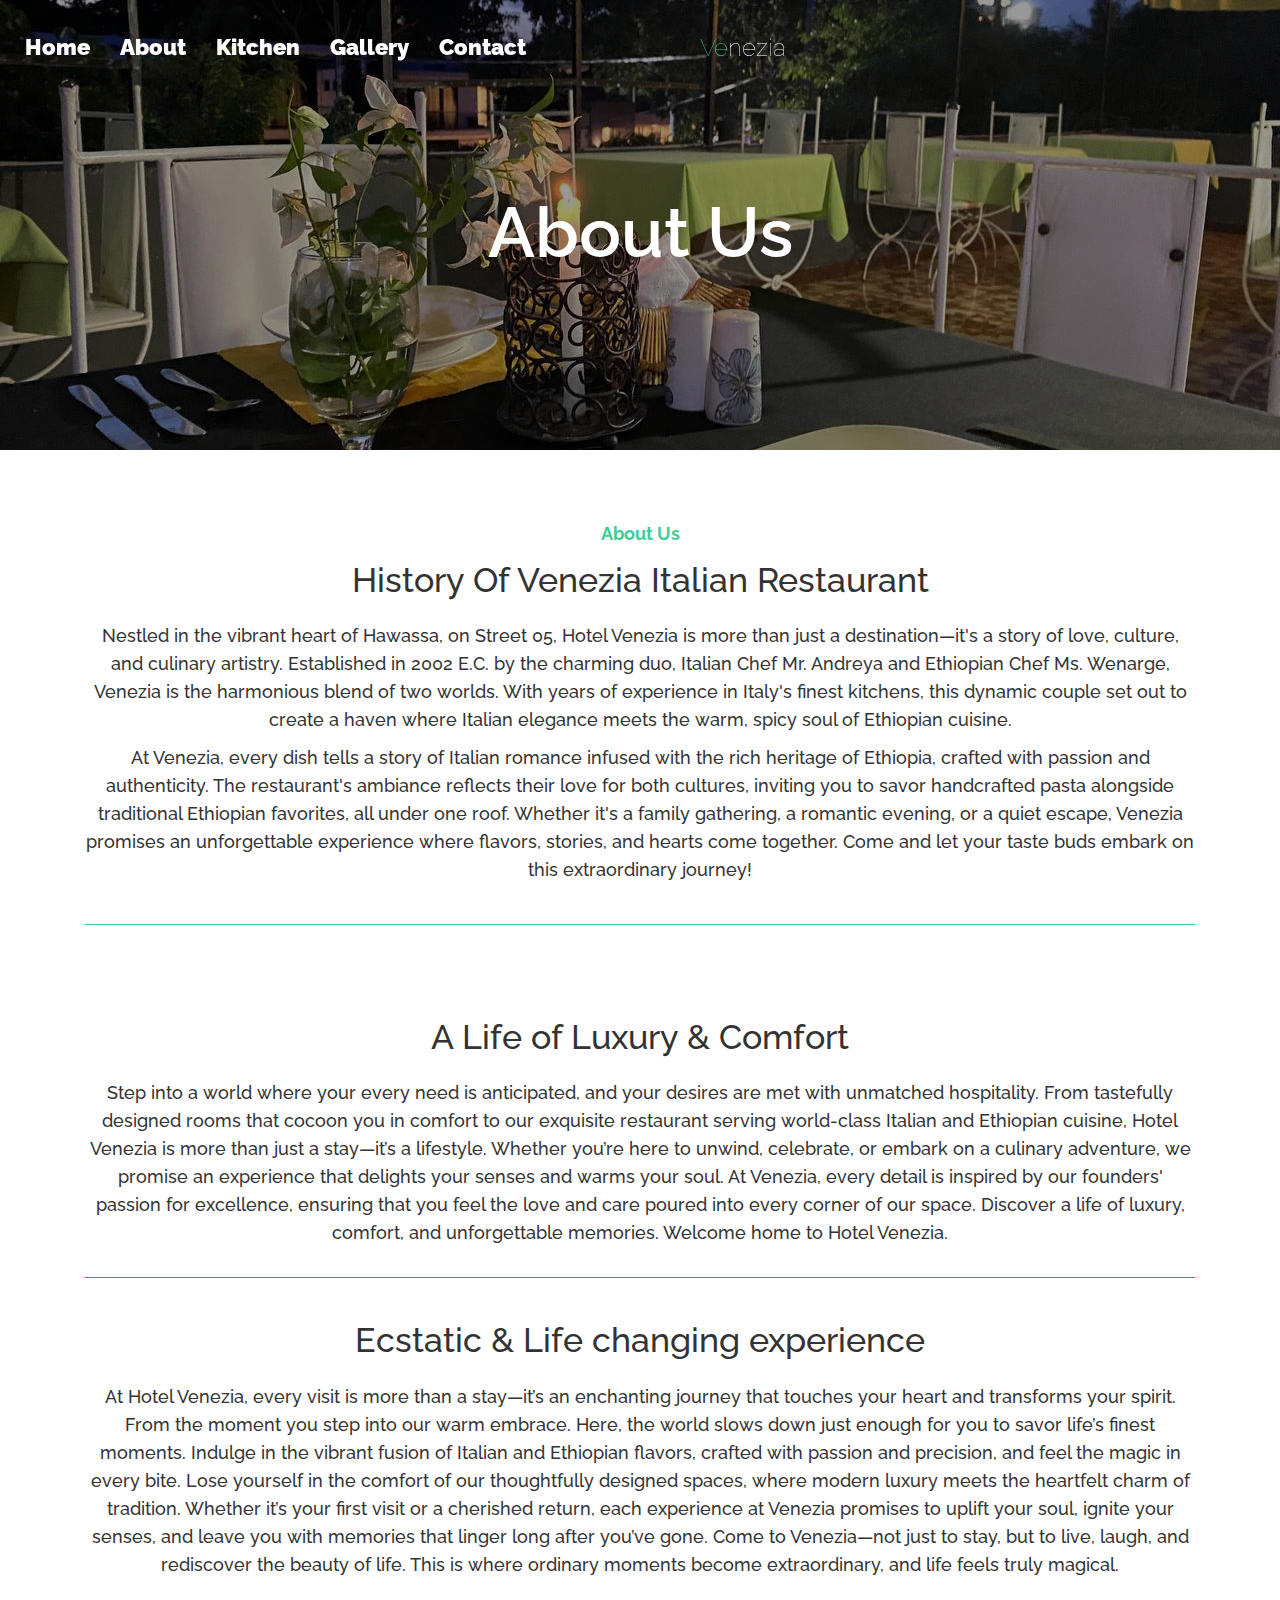
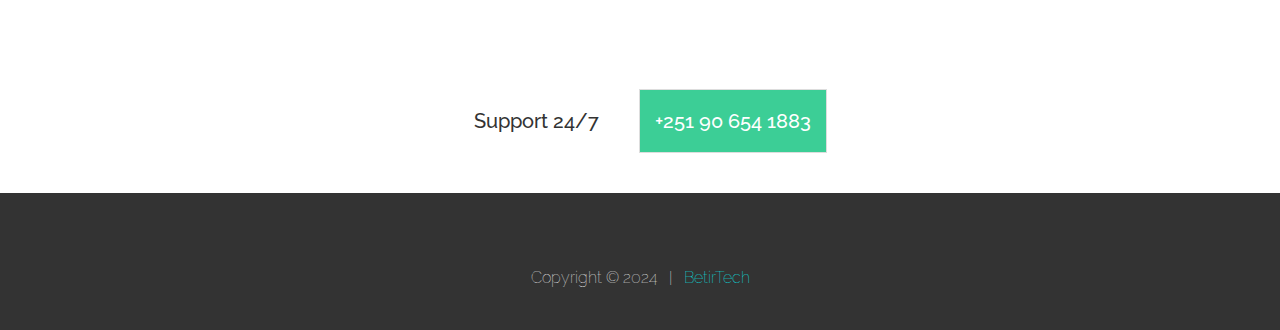
<file: about.html>
<!DOCTYPE html>
<html lang="en">

<head>
   <!-- Meta -->
   <meta charset="UTF-8">
<meta name="viewport" content="width=device-width, initial-scale=1.0">
<meta name="keywords" content="Venezia Restaurant, Best Italian Restaurant in Ethiopia, Ethiopian Cuisine, Luxurious Dining, Hawassa Restaurant">
<meta name="description" content="Venezia Restaurant offers a unique blend of authentic Italian and Ethiopian cuisines, set in a luxurious atmosphere in the heart of Hawassa.">
<meta http-equiv="X-UA-Compatible" content="ie=edge">


   <!-- External links -->
   <link rel="stylesheet" href="https://cdnjs.cloudflare.com/ajax/libs/font-awesome/5.15.1/css/all.min.css"
      integrity="sha512-+4zCK9k+qNFUR5X+cKL9EIR+ZOhtIloNl9GIKS57V1MyNsYpYcUrUeQc9vNfzsWfV28IaLL3i96P9sdNyeRssA=="
      crossorigin="anonymous" />
   <link rel="stylesheet" href="css/style.css">
   <link rel="stylesheet" href="css/utilities.css">
   <title>Venezia | About Us</title>
   
   <!-- Favicon --> 
   <link rel="apple-touch-icon" sizes="180x180" href="./img/favicon/apple-touch-icon.png">
   <link rel="icon" type="image/png" sizes="32x32" href="./img/favicon/favicon-32x32.png">
   <link rel="icon" type="image/png" sizes="16x16" href="./img/favicon/favicon-16x16.png">
   <link rel="icon" sizes="192x192" href="./img/favicon/android-chrome-192x192.png">
   <link rel="icon" sizes="512x512" href="./img/favicon/android-chrome-512x512.png">
   <link rel="manifest" href="img/favicon/site.webmanifest">
</head>

<body id="home">
   <header class="hero about-post">
      <div id="navbar" class="navbar top">
         <h1 class="logo">
            <a href="index.html">
               <span class="text-primary"><i class="fas fa-spa"></i> Ve</span>nezia
            </a>
         </h1>
         <nav>
            <ul>
               <li><a href="index.html#home">Home</a></li>
               <li><a href="index.html#about">About</a></li>
               <li><a href="index.html#kitchen">Kitchen</a></li>
               <li><a href="index.html#gallery">Gallery</a></li>
               <li><a href="index.html#contact">Contact</a></li>
            </ul>
         </nav>

         <div class="social">
            <ul>
               <li><a href="https://web.facebook.com"><i class="fab fa-facebook"></i></a></li>
               <li><a href="https://twitter.com"><i class="fab fa-twitter"></i></a></li>
               <li><a href="https://www.instagram.com"><i class="fab fa-instagram"></i></a></li>
               <li><a href="https://www.linkedin.com"><i class="fab fa-linkedin"></i></a></li>
            </ul>
         </div>
      </div>

      <div class="content">
         <h1>About Us</h1>
      </div>
   </header>

   <div class="main-container">
      <section class="post">
         <div class="post-one">
            <h4 class="text-primary">About Us</h4>
            <h1>History Of Venezia Italian Restaurant </h1>
            <p>
               Nestled in the vibrant heart of Hawassa, on Street 05, Hotel Venezia is more than just a destination—it's a story of love, culture, and culinary artistry. 
               Established in 2002 E.C. by the charming duo, Italian Chef Mr. Andreya and Ethiopian Chef Ms. Wenarge, Venezia is the harmonious blend of two worlds. 
               With years of experience in Italy's finest kitchens, this dynamic couple set out to create a haven where Italian elegance meets the warm, spicy soul of Ethiopian cuisine.
            </p>
   
            <p>
               At Venezia, every dish tells a story of Italian romance infused with the rich heritage of Ethiopia, crafted with passion and authenticity.
               The restaurant's ambiance reflects their love for both cultures, inviting you to savor handcrafted pasta alongside traditional Ethiopian favorites, all under one roof. 
              Whether it's a family gathering, a romantic evening, or a quiet escape, Venezia promises an unforgettable experience where flavors, stories, and hearts come together.
               Come and let your taste buds embark on this extraordinary journey!
            </p>
         </div>
      </section>
   </div>

   <!-- Rooms -->
   <!-- <section id="rooms" class="rooms about-rooms">
      <header class="secondary-header">
         <h4 class="text-secondary">Book your accomodations now!</h4>
         <h2>Rooms</h2>
         <p>Lorem ipsum dolor sit amet consectetur adipisicing elit. Voluptatibus aperiam, asperiores distinctio
            deserun.</p>
      </header>
      <div class="room">
         <div>
            <img src="img/rooms/room-1.jpg" alt="">
            <div class="list">
               <h3>Standard Room</h3>
               <ul>
                  <li>Standard condition</li>
                  <li>Single Size</li>
                  <li>Room service</li>
               </ul>
               <a href="#" class="btn btn-primary">Book Now</a>
            </div>
         </div>

         <div>
            <img src="img/rooms/room-2.jpg" alt="">
            <div class="list">
               <h3>Premium Room</h3>
               <ul>
                  <li>Standard condition</li>
                  <li>Single Size</li>
                  <li>Room service</li>
               </ul>
               <a href="#" class="btn btn-primary">Book Now</a>
            </div>
         </div>

         <div>
            <img src="img/rooms/room-3.jpg" alt="">
            <div class="list">
               <h3>Deluxe Room</h3>
               <ul>
                  <li>Standard condition</li>
                  <li>Single Size</li>
                  <li>Room service</li>
               </ul>
               <a href="#" class="btn btn-primary">Book Now</a>
            </div>
         </div>
      </div>
   </section> -->

   <div class="main-container">
      <section class="post">
         <div class="post-two">
            <h1>A Life of Luxury & Comfort</h1>
            <p> 
               Step into a world where your every need is anticipated, and your desires are met with unmatched hospitality. 
               From tastefully designed rooms that cocoon you in comfort to our exquisite restaurant serving world-class Italian and Ethiopian cuisine, Hotel Venezia is more than just a stay—it’s a lifestyle. Whether you’re here to unwind, celebrate, or embark on a culinary adventure, we promise an experience that delights your senses and warms your soul.
               
               At Venezia, every detail is inspired by our founders' passion for excellence, ensuring that you feel the love and care poured into every corner of our space.
               
               Discover a life of luxury, comfort, and unforgettable memories. Welcome home to Hotel Venezia.</p>
         </div>
   
         <div class="post-two">
            <h1>Ecstatic & Life changing experience</h1>
            <p>
               At Hotel Venezia, every visit is more than a stay—it’s an enchanting journey that touches your heart and transforms your spirit.
               From the moment you step into our warm embrace.
               Here, the world slows down just enough for you to savor life’s finest moments. Indulge in the vibrant fusion of Italian and Ethiopian flavors, crafted with passion and precision, and feel the magic in every bite. 
               Lose yourself in the comfort of our thoughtfully designed spaces, where modern luxury meets the heartfelt charm of tradition. 
               Whether it’s your first visit or a cherished return, each experience at Venezia promises to uplift your soul, ignite your senses, and leave you with memories that linger long after you’ve gone.

Come to Venezia—not just to stay, but to live, laugh, and rediscover the beauty of life. This is where ordinary moments become extraordinary, and life feels truly magical.












               
               </p>
         </div>
      </section>
   </div>

   <div class="contact-info">
      <p>Support 24/7</p>
      <i class="fas fa-phone-alt"></i>
      <p> +251 90 654 1883</p>
   </div>
</body>

<footer id="footer" class="footer bg-dark">
   <div class="socials">
      <a href="https://web.facebook.com"><i class="fab fa-facebook"></i></a>
      <a href="https://twitter.com"><i class="fab fa-twitter"></i></a>
      <a href="https://www.gmail.com"><i
            class="fas fa-envelope"></i></a>
      <a href="https://www.linkedin.com"><i class="fab fa-linkedin"></i></a>
   </div>
   <p>Copyright &copy; 2024 &nbsp; | &nbsp; <a href="thankyou.html" style="color: aqua;">BetirTech</a> 
   </p>
</footer>

</html>

<script>
   const navbar = document.getElementById('navbar');
   let scrolled = false;

   window.onscroll = function () {
      if (window.pageYOffset > 200) {
         navbar.classList.remove('top')
         if (!scrolled) {
            navbar.style.transform = "translateY(-70px)";
         }
         setTimeout(function () {
            navbar.style.transform = "translateY(0)";
            scrolled = true;
         }, 250);
      } else {
         navbar.classList.add('top');
         scrolled = false;
      }
   }
</script>
</file>
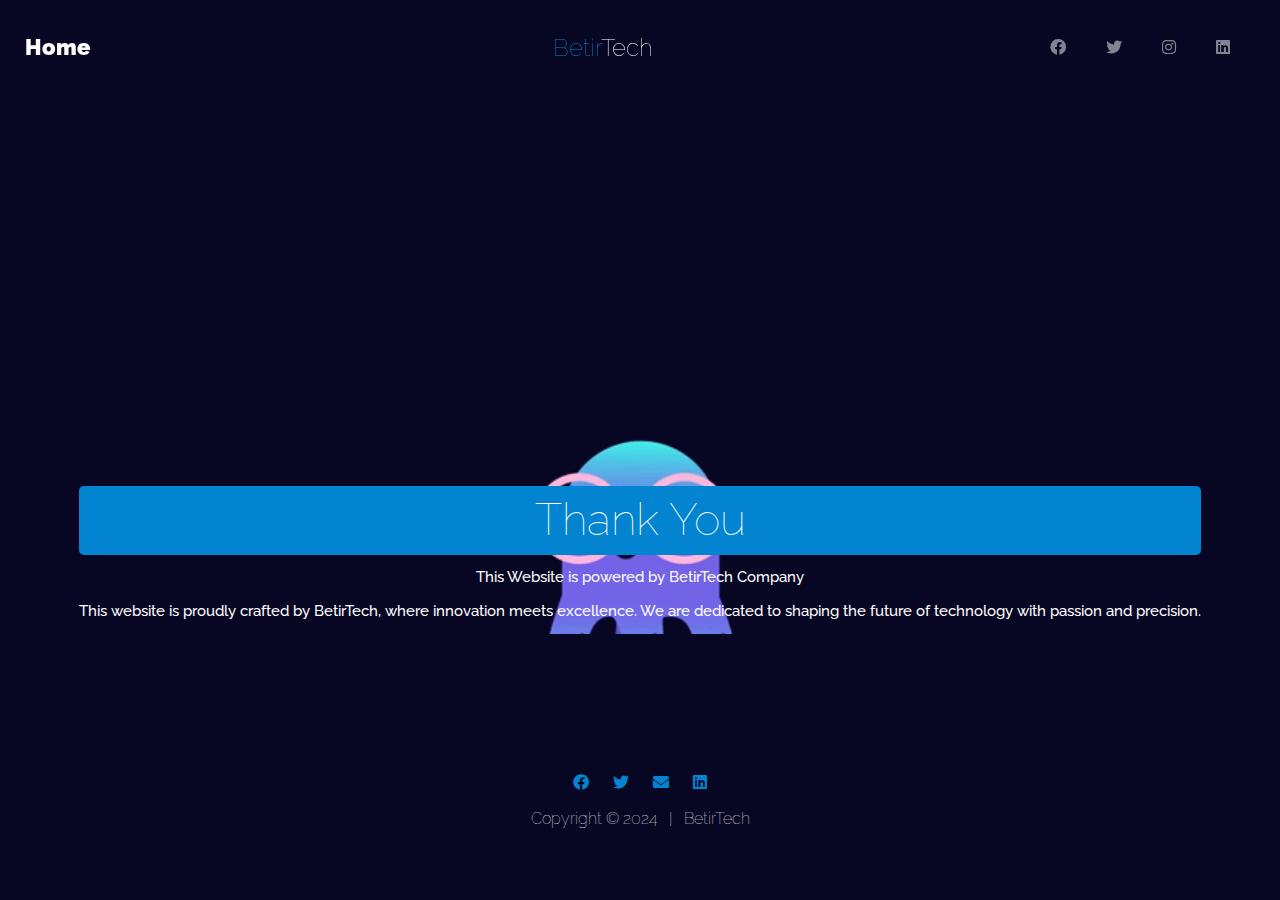
<file: thankyou.html>
<!DOCTYPE html>
<html lang="en">

<head>
   <!-- Meta -->
   <meta charset="UTF-8">
   <meta name="viewport" content="width=device-width, initial-scale=1.0">
   <meta name="keywords" content="BetirTech, This website is proudly crafted by BetirTech, where innovation meets excellence.">
   <meta http-equiv="X-UA compatible" content="ie=edge">

   <!-- External links -->
   <!-- <link rel="stylesheet" href="https://cdnjs.cloudflare.com/ajax/libs/font-awesome/5.15.1/css/all.min.css"
      integrity="sha512-+4zCK9k+qNFUR5X+cKL9EIR+ZOhtIloNl9GIKS57V1MyNsYpYcUrUeQc9vNfzsWfV28IaLL3i96P9sdNyeRssA==" -->
      <!-- crossorigin="anonymous" /> -->
      <link rel="stylesheet" href="https://cdnjs.cloudflare.com/ajax/libs/font-awesome/5.15.4/css/all.min.css">

   <link rel="stylesheet" href="css/style.css">
   <link rel="stylesheet" href="css/utilities.css">
   <title>BetirTech | Thank You</title>

   <!-- Favicon --> 
   <!-- <link rel="apple-touch-icon" sizes="180x180" href="./img/favicon/apple-touch-icon.png">
   <link rel="icon" type="image/png" sizes="32x32" href="./img/favicon/favicon-32x32.png">
   <link rel="icon" type="image/png" sizes="16x16" href="./img/favicon/favicon-16x16.png">
   <link rel="icon" sizes="192x192" href="./img/favicon/android-chrome-192x192.png">
   <link rel="icon" sizes="512x512" href="./img/favicon/android-chrome-512x512.png">
   <link rel="manifest" href="img/favicon/site.webmanifest"> -->
   
</head>


<body id="home">
   <div class="container">
      <header class="thankyou">
         <div id="navbar" class="navbar top">
            <h1 class="logo" style="margin-left: 16%;">
              
                  <span class="text-other"><i class="fas fa-cane" ></i> Betir</span>Tech
               
            </h1>
            <nav>
               <ul>
                  <li><a href="index.html#home">Home</a></li>
                  <!-- <li><a href="index.html#about">About</a></li>
                  <li><a href="index.html#kitchen">Kitchen</a></li>
                  <li><a href="index.html#rooms">Room</a></li>
                  <li><a href="index.html#contact">Contact</a></li> -->
               </ul>
            </nav>

            <div class="social">
               <ul>
                  <li><a href="https://web.facebook.com"><i class="fab fa-facebook"></i></a></li>
                  <li><a href="https://twitter.com"><i class="fab fa-twitter"></i></a></li>
                  <li><a href="https://www.instagram.com"><i class="fab fa-instagram"></i></a></li>
                  <li><a href="https://www.linkedin.com"><i class="fab fa-linkedin"></i></a>
                  </li>
               </ul>
            </div>
         </div>

         <div class="content">
            <h1>Thank You</h1>
            <p>This Website is powered by BetirTech Company</p>

            <p>This website is proudly crafted by BetirTech, where innovation meets excellence. We are dedicated to shaping the future of technology with passion and precision.</p>
         </div>
      </header>

      <footer id="footer" class="footer-thankyou">
         <div class="socials">
            <a href="https://web.facebook.com"><i class="fab fa-facebook"></i></a>
            <a href="https://twitter.com"><i class="fab fa-twitter"></i></a>
            <a href="betirtech@gmail.com"><i
                  class="fas fa-envelope"></i></a>
            <a href="https://www.linkedin.com"><i class="fab fa-linkedin"></i></a>
         </div>
         <p>Copyright &copy; 2024 &nbsp; | &nbsp; <a href="thankyou.html"></a>
            BetirTech
         </p>
      </footer>
   </div>
</body>

</html>
</file>
<file: css/utilities.css>
/* text color */
.text-primary {
   color: #3cce96;
}

.text-secondary {
   color: #14a36c;
}

.text-other {
   color: #0284d0;
}

/* background */
.bg-primary {
   background: #3cce96;
   color: #fff;
}

.bg-light {
   background: #f4f4f4;
   color: #333;
}

.bg-dark {
   background: #333;
   color: #fff;
}

/* button */
.btn {
   display: inline-block;
   background: #333;
   color: #fff;
   padding: 15px 30px;
   border-radius: 2px;
   cursor: pointer;
   border-radius: 3px;
   transition: all 0.4s ease-in-out;
}

.btn-primary {
   background: #3cce96;
   color: #fff;
}

.btn-primary:hover {
   background: #14a36c;
}

.btn-outline {
   background: transparent;
   border: 1px solid #3cce96; 
   color: #333; 
}

/* ?flex-items */
.flex-items {
   display: flex;
   align-items: center;
   justify-content: center;
   text-align: center;
   padding: 10px;
   height: 100%;
   font-weight: 500;
}

.flex-items > div {
   padding: 20px;
}

/* ?flex-columns */
.flex-columns .row {
   display: flex;
   flex-direction: row;
   flex-wrap: wrap;
   width: 100%;
}

.flex-columns .column {
   display: flex;
   flex-direction: column;
   flex-basis: 100%;
   flex: 1;
}

.flex-columns .column .column-1,
.flex-columns .column .column-2 {
   height: 100%;
}

.flex-columns img {
   width: 100%;
   height: 100%;
   object-fit: cover;
}

.flex-columns .column-2 {
   display: flex;
   flex-direction: column;
   align-items: flex-start;
   justify-content: center;
   padding: 20px 30px 30px;
   font-weight: 500;
}

.flex-columns h4 {
   padding-bottom: 10px;
}

.flex-columns h2 {
   font-size: 40px;
   margin: 0 10px 0 0;
}

.flex-columns .btn {
   margin-top: 10px;
}

.secondary-header {
   display: flex;
   flex-direction: column;
   align-items: center;
   justify-content: center;
   text-align: center;
   padding: 30px 40px;
}

.secondary-header h4 {
   padding-bottom: 15px;
}

.secondary-header h2 {
   font-size: 50px;
}

/* flex-grid */
.flex-grid {
   padding: 20px 5px;
}

.flex-grid .row {
   display: flex;
   flex-direction: row;
   flex-wrap: wrap;
   padding: 0 4px;
}

.flex-grid .column {
   flex: 25%;
   max-width: 25%;
   padding: 0 4px;
}

.main-container {
   margin: 0 auto;
   max-width: 1200px;
}
</file>
<file: css/style.css>
@import url('https://fonts.googleapis.com/css2?family=Lato:wght@300&family=Open+Sans:wght@300;400&family=Raleway:wght@200;300&display=swap');

/* Css reset */
* {
   box-sizing: border-box;
   margin: 0;
   padding: 0;
}

/* Main styling */
body {
   font-family: 'Raleway', sans-serif;
   font-weight: 100;
   line-height: 1.6;
   color: #333;
}

h1, h2, h3 {
   padding-bottom: 0.625rem;
   line-height: 1.3;
   font-weight: 100;
}

p {
   margin: 0.625rem 0;
}

ul {
   list-style: none;
}

a {
   text-decoration: none;
   color: #333;
}

img {
   width: 100%;
}

/* Navbar */
.navbar {
   display: flex;
   align-items: center;
   justify-content: space-between;
   background: #333;
   color: #fff;
   height: 6rem;
   width: 100%;
   padding: 1.25rem 0.625rem;
   position: fixed;
   top: 0;
   transition: 0.9s;
}

.navbar.top {
   background: transparent;
}

.navbar a {
   color: #fff;
   padding: 0.625rem 0.938rem;
}

.navbar .logo {
   font-size: 1.5rem;
   padding: 0.938rem;
   order: 2;
   transform: translateX(-50%);
}

.navbar nav {
   order: 1;
}

.navbar nav a {
   padding: 0.938rem;
   font-weight: 900;
   font-size: 1.4rem;
   transition: all 0.4s ease-in-out;
}

.navbar nav a:hover {
   border-bottom: 0.125rem solid #fff;
}

.navbar ul {
   display: flex;
}

.navbar .social {
   order: 3;
   margin-right: 1.25rem;
}

.navbar .social a {
   opacity: 0.5;
   padding: 0 1.25rem;
   transition: all 0.4s ease-in-out;
}

.navbar .social a:hover {
   opacity: 1;
}



/* Hero */
.hero {
   background: url('../img/home/home5.jpg') no-repeat center center/cover;
   height: 100vh;
   color: #fff;
   position: relative;
   padding-top: 0.938rem;
}

.hero2 {
   /* background: url('../img/home/home5.jpg') no-repeat center center/cover; */
   /* height: 100vh; */
   color: #fff;
   position: relative;
   padding-top: 0.938rem;
}

.hero2  {
   display: flex;
   
   align-items: center;
   justify-content: center;
   text-align: center;
   height: 100%;
   padding: 0 1.25rem;
   line-height: 1.8;
   margin-top: 1.25rem;
}


.hero .content {
   display: flex;
   flex-direction: column;
   align-items: center;
   justify-content: center;
   text-align: center;
   height: 100%;
   padding: 0 1.25rem;
   line-height: 1.8;
}

.hero .content h1 {
   font-size: 6.25rem;
   font-weight: 600;
   padding-bottom: 1.25rem;
}

.hero .content p {
   font-size: 1.375rem;
}

.hero .content .btn {
   margin-top: 1.25rem;
}

.hero::before {
   content: '';
   position: absolute;
   top: 0;
   left: 0;
   height: 100%;
   width: 100%; 
   background: rgba(0, 0, 0, 0.4);
}

.hero * {
   z-index: 10;
}

/* Icons */
.icons {
   padding: 1.25rem;
}

.icons i {
   font-size: 2.5rem;
   color: #14af74;
   padding-bottom: 1rem;
}

.icons h3 {
   font-weight: 600;
}

/* food */
.food img {
   border-radius: 0.188rem;
}

.food img:hover {
   opacity: 0.7;
}

/* Rooms */
.rooms p {
   font-weight: 500;
}

.rooms .room {
   display: flex;
   flex-direction: row;
   padding: 0 1.25rem;
   font-weight: 500;
}

.rooms .room > div {
   display: flex;
   flex-direction: column;
   padding: 0 1.25rem;
}

.rooms .room img {
   border-radius: 0.188rem;
}

.rooms .room h3 {
   padding-top: 1.25rem;
   font-weight: 500;
   font-size: 1.313rem;
}

.rooms .room .list {
   padding: 0.938rem 0 1.875rem 0;
}

.rooms .room .list ul {
   list-style: disc;
   padding: 0 1.125rem;
   font-size: 1.063rem;
}

.rooms .room .list ul li {
   padding: 0.313rem 0;
}

.rooms .room .btn {
   width: 100%;
   margin-top: 0.625rem;
   text-align: center;
}

.rooms .room .btn:hover {
   background: #3cce96;
   color: #fff;
}

/* Contact */
.contact h2 {
   font-weight: 500;
   padding-top: 0.625rem 0;
}

.contact form {
   display: flex;
   flex-direction: column;
   align-items: flex-start;
   justify-content: center;
   width: 100%;
}

.contact input {
   width: 100%;
   padding: 0.625rem;
   border: 0.063rem solid #ddd;
   border-radius: 4%;
}

.contact input:focus {
   outline: none;
   border: 0.063rem solid #59d8a7;
   font-size: 0.825rem;
   /* border-radius: 10%; */
}

.contact .form-group {
   padding-bottom:1.25rem;
   width: 100%;
}

.form-group label {
   display: none;
}

.contact .btn {
   padding:0.75rem;
}

/* About-info */
.hero.about-post {
   background: url(../img/home/about-post2.jpg) no-repeat center center/cover;
   height: 50vh;
}

.hero.about-post .content {
   padding-top: 1.25rem;
}

.hero.about-post .content h1 {
   font-size: 4.375rem;
}

.post {
   display: flex;
   flex-direction: column;
   align-items: flex-start;
   justify-content: center;
   padding: 2.5rem 2.813rem;
   font-weight: 500;
   font-size: 1.094rem;
   text-align: center;
}

.post h1 {
   font-weight: 500;
   padding-top: 0.625rem;
   font-size: 2.125rem;
}

.post-one {
   padding: 1.875rem 0 1.875rem;
   border-bottom: 0.063rem solid #3cce96;
}

.rooms.about-rooms .btn:hover {
   background: #14af74;
}

.post-two {
   padding: 0 0 1.25rem;
   margin: 0 0 1.875rem;
   border-bottom: 0.063rem solid #14af74;
}

.post-two:last-child {
   border-bottom: none;
}

.contact-info {
   display: flex;
   align-items: center;
   justify-content: center;
   text-align: center;
   padding: 0 0 1.875rem;
   font-size: 1.25rem;
   font-weight: 500;
}

.contact-info p {
   padding: 0 1.25rem;
}

.contact-info i {
   color: #aaa;
   padding: 0.625rem;
}

.contact-info p:last-child {
   background: #3cce96;
   color: #fff;
   padding: 0.938rem;
   border: 0.063rem solid #ddd;
}

/* Thank you */
.container {
   background-color: #080723;
   height: 100vh;
   color: #fff;
}

.thankyou {
   display: flex;
   flex-direction: column;
   align-items: center;
   justify-content: center;
   text-align: center;
   height: 80%;
   margin: 0 3.125rem;
}

.thankyou .content {
   background: url('../img/home/thankyou.gif') no-repeat center center/cover;
   padding-top: 25rem;
   font-weight: 500;
}

.thankyou .content h1 {
   font-size: 2.813rem;
   background-color: #0284d0;
   padding: 0.313rem;
   border-radius: 0.313rem;
}

.thankyou .content p {
   font-size: 0.95rem;
}

.footer-thankyou {
   display: flex;
   flex-direction: column;
   align-items: center;
   justify-content: center;
   text-align: center;
   margin-top: 3.125rem;
}

.footer-thankyou .socials a {
   font-size: 1rem;
   color: #0284d0;
}

.footer-thankyou .socials a:hover {
   color: #fff;
}
/* Footer */
.footer {
   display: flex;
   flex-direction: column;
   align-items: center;
   justify-content: center;
   text-align: center;
   padding: 1.875rem;
}

.socials a {
   font-size: 1.25rem;
   color: #fff;
   padding: 0.5rem 0.625rem;
}

.socials a:hover {
   color: #14af74;
}

/* Media queries */
/* ? @900px */
@media(max-width: 56.25rem) {
   .navbar .logo {
      order: 1;
      padding: 0.938rem 0;
      transform: none;
   }
   
   .navbar nav {
      order: 3;
   }
   
   .navbar .social {
      display: none;
      order: 2;
   }
   
   .hero .content h1 {
      font-size: 4.688rem;
   }

   .hero .content p {
      font-size: 1.25rem;
   }
}

/* ? @768px */
@media(max-width: 48rem) {
   .flex-items {
      flex-direction: column;
   }

   section.flex-columns .column {
      flex: 100%;
      max-width: 100%;
   }

   section.flex-grid .column {
      flex: 50%;
      max-width: 50%;
   }

   .rooms .room {
      flex-direction: column;
      padding: 0.313rem 6.25rem;
   }

   .rooms .room > div {
      padding: 0;
   }
}

/* ? @600px */
@media(max-width: 37.5rem) {
   .navbar {
      flex-direction: column;
      height: 6.875rem;
   }

   .navbar .logo {
      padding: 0 1.25rem 0.938rem;
   }

   .navbar nav a {
      padding: 0.938rem 0.813rem;
   }
}

/* ? @500px */
@media(max-width: 31.25rem) {
   .hero .content {
      line-height: 1.6;
   }

   .hero .content p {
      font-size: 1.188rem;
   }

   .rooms .room {
      padding: 0.625rem 1.875rem;
   }
}
</file>
